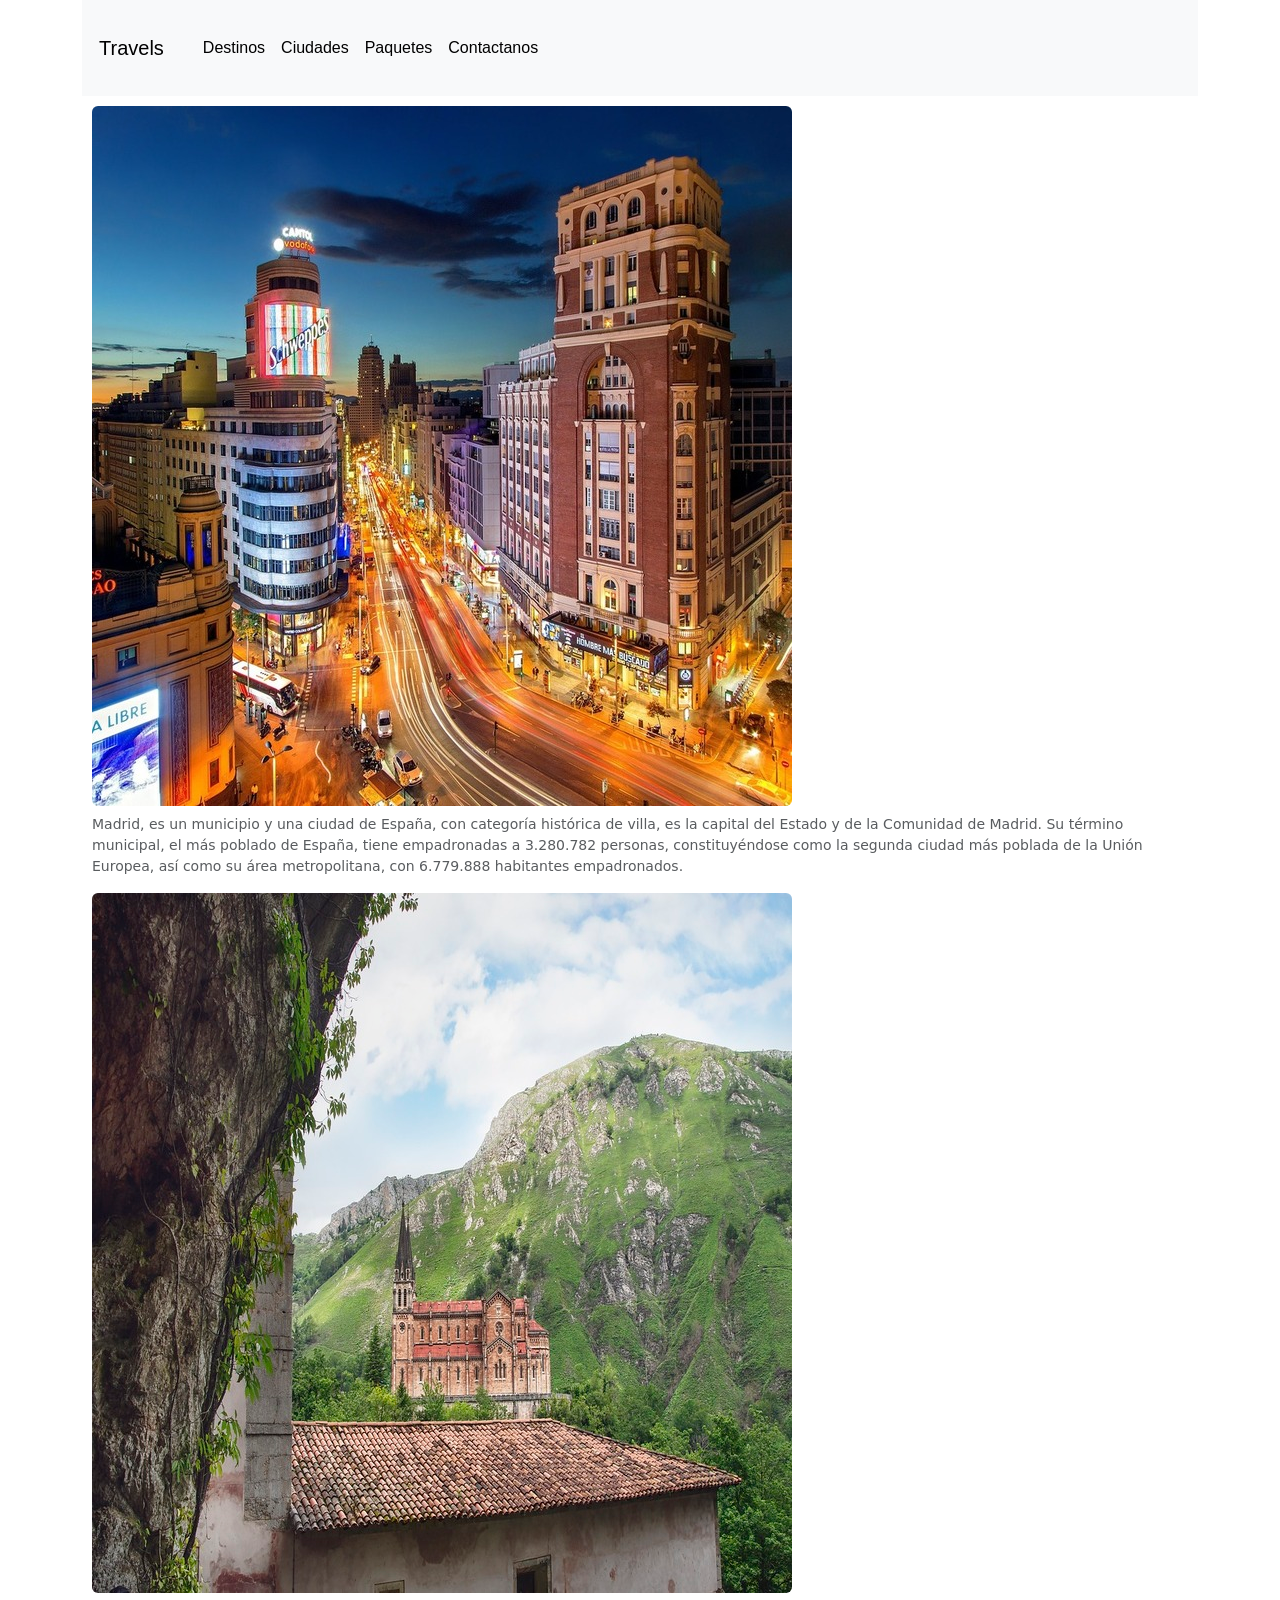
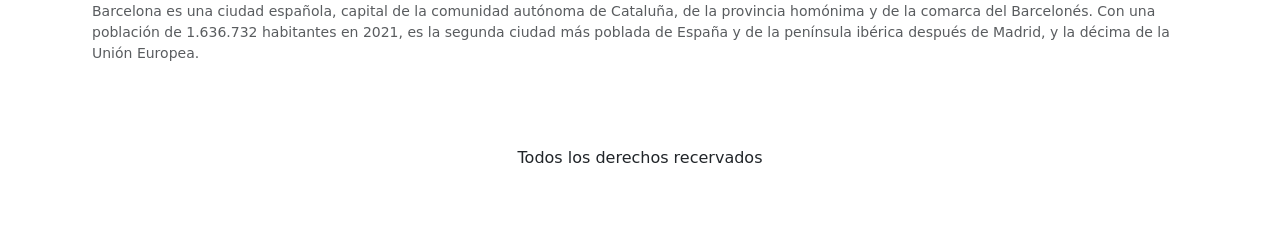
<file: proyecto 3 v 2/paginas/ciudades.html>
<!DOCTYPE html>
<html lang="en">

<head>
    <meta charset="UTF-8">
    <meta http-equiv="X-UA-Compatible" content="IE=edge">
    <meta name="viewport" content="width=device-width, initial-scale=1.0">
    <title>Travels</title>
    <!--CDN Bootstrap agregado desde la web JS-->
    <link href="https://cdn.jsdelivr.net/npm/bootstrap@5.3.0-alpha3/dist/css/bootstrap.min.css" rel="stylesheet"
        integrity="sha384-KK94CHFLLe+nY2dmCWGMq91rCGa5gtU4mk92HdvYe+M/SXH301p5ILy+dN9+nJOZ" crossorigin="anonymous">
    <link rel="shortcut icon" href="../imagenes/icono.png" type="image/x-icon">
    <link rel="stylesheet" href="../css/style.css">
    <meta name="viewport" content="width=device-width, initial-scale=1.0">
</head>

<body class="container">
    <header>
        <nav class="navbar navbar-expand-lg bg-body-tertiary">
            <div class="container-fluid">
                <a class="navbar-brand" href="../Index.html">Travels</a>
                <button class="navbar-toggler" type="button" data-bs-toggle="collapse"
                    data-bs-target="#navbarSupportedContent" aria-controls="navbarSupportedContent"
                    aria-expanded="false" aria-label="Toggle navigation">
                    <span class="navbar-toggler-icon"></span>
                </button>
                <div class="collapse navbar-collapse" id="navbarSupportedContent">
                    <ul class="navbar-nav me-auto mb-2 mb-lg-0">
                        <li class="nav-item">
                            <a class="nav-link active" aria-current="page" href="../paginas/destinos.html">Destinos</a>
                        </li>

                        <li class="nav-item">
                            <a class="nav-link active" aria-current="page" href="../paginas/ciudades.html">Ciudades</a>
                        </li>

                        <li class="nav-item">
                            <a class="nav-link active" aria-current="page" href="../paginas/paquetes.html">Paquetes</a>
                        </li>

                        <li class="nav-item">
                            <a class="nav-link active" aria-current="page"
                                href="../paginas/contactanos.html">Contactanos</a>
                        </li>

                    </ul>
                </div>
            </div>
        </nav>
    </header>

<!--Este div contiene todo lo que se visualiza en el cuerpo de la pagina-->
    <div>

        <figure class="figure">
            <img src="../imagenes/ciudad.jpg" class="figure-img img-fluid rounded" alt="imagen de madrid">
            <figcaption class="figure-caption">Madrid, es un municipio y una ciudad de España, con categoría histórica de villa, es la capital del Estado y de la Comunidad de Madrid. Su término municipal, el más poblado de España, tiene empadronadas a 3.280.782 personas, constituyéndose como la segunda ciudad más poblada de la Unión Europea, así como su área metropolitana, con 6.779.888 habitantes empadronados.</figcaption>
        </figure>

        <figure class="figure">
            <img src="../imagenes/castillo.jpg" class="figure-img img-fluid rounded" alt="imagen de barcelona">
            <figcaption class="figure-caption">Barcelona es una ciudad española, capital de la comunidad autónoma de Cataluña, de la provincia homónima y de la comarca del Barcelonés. Con una población de 1.636.732 habitantes en 2021, es la segunda ciudad más poblada de España y de la península ibérica después de Madrid, y la décima de la Unión Europea.</figcaption>
        </figure>

    </div>

    <footer class="pie">
        <p style="font-size: 1rem; justify-content: center;" id="pie">Todos los derechos recervados</p>
    </footer>

    <!--JS de Boostrap-->
    <script src="https://cdn.jsdelivr.net/npm/bootstrap@5.3.0-alpha3/dist/js/bootstrap.bundle.min.js"
        integrity="sha384-ENjdO4Dr2bkBIFxQpeoTz1HIcje39Wm4jDKdf19U8gI4ddQ3GYNS7NTKfAdVQSZe"
        crossorigin="anonymous"></script>
</body>

</html>
</file>
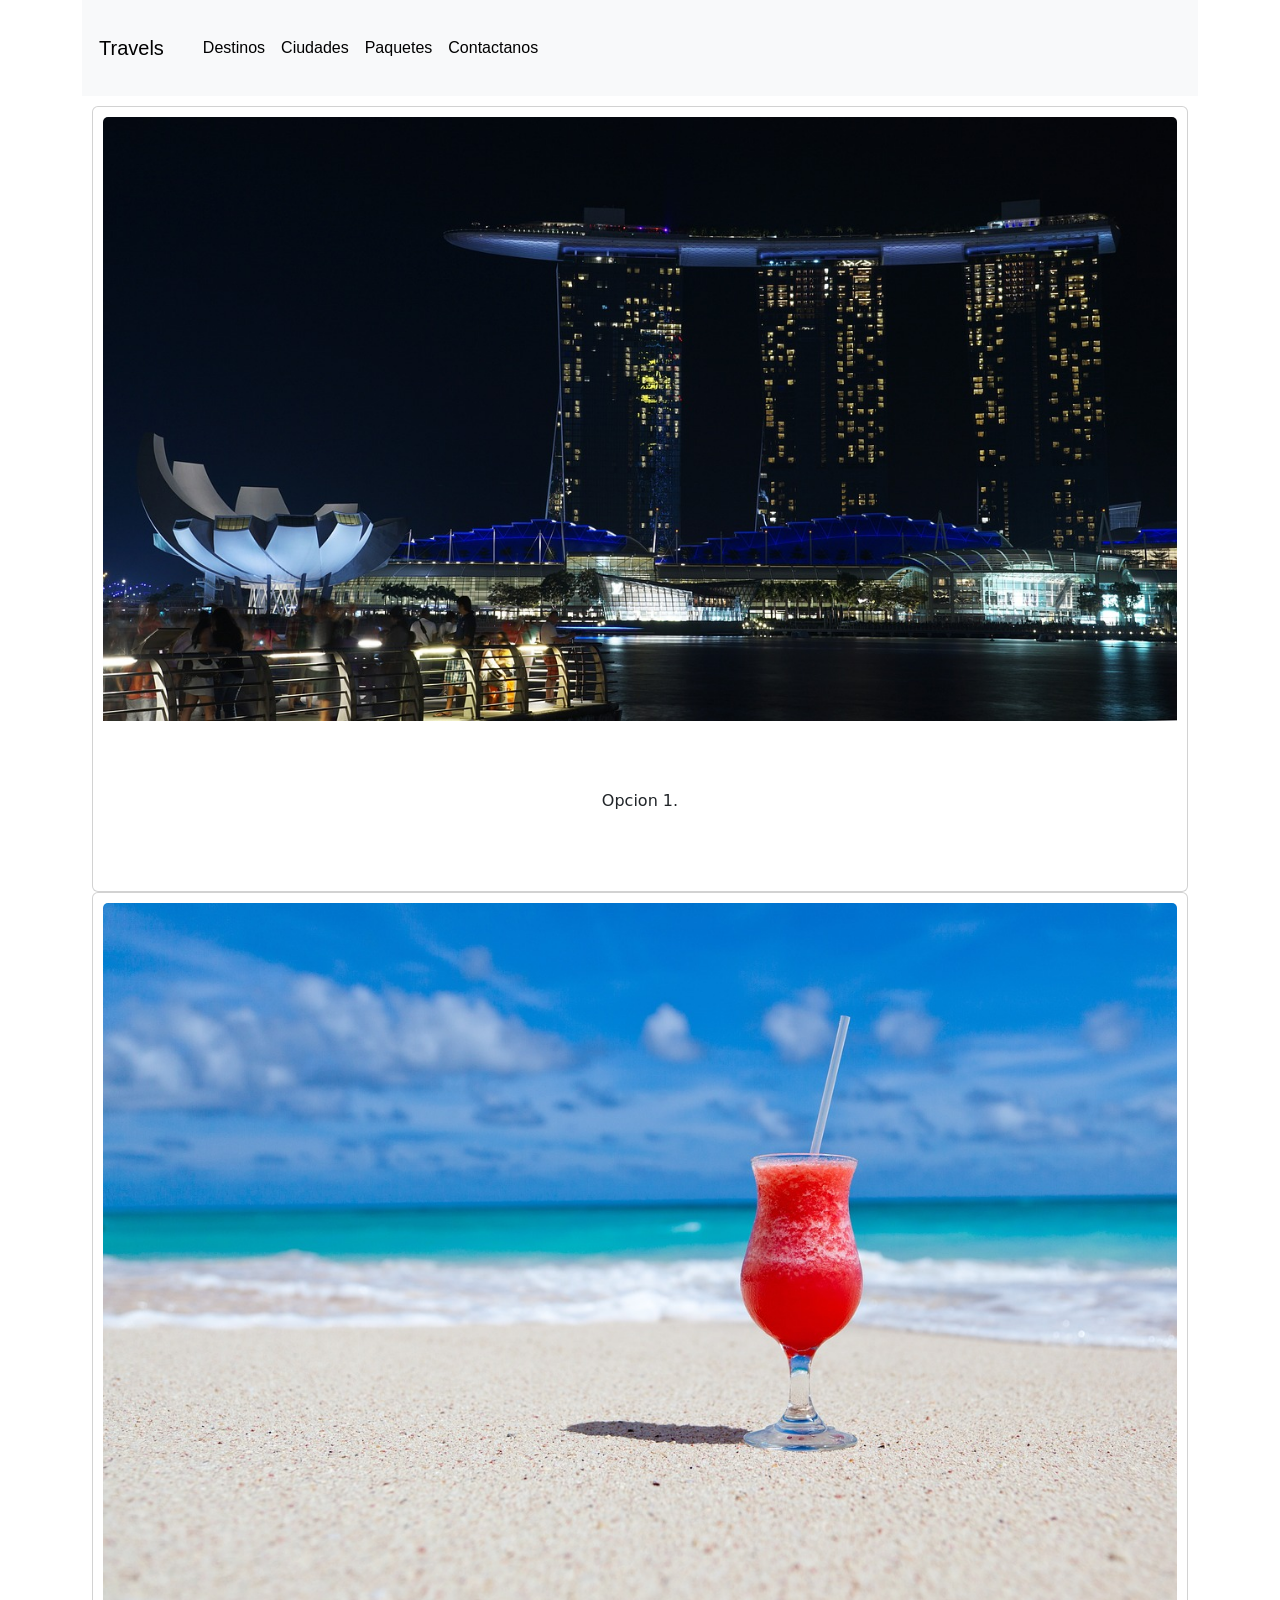
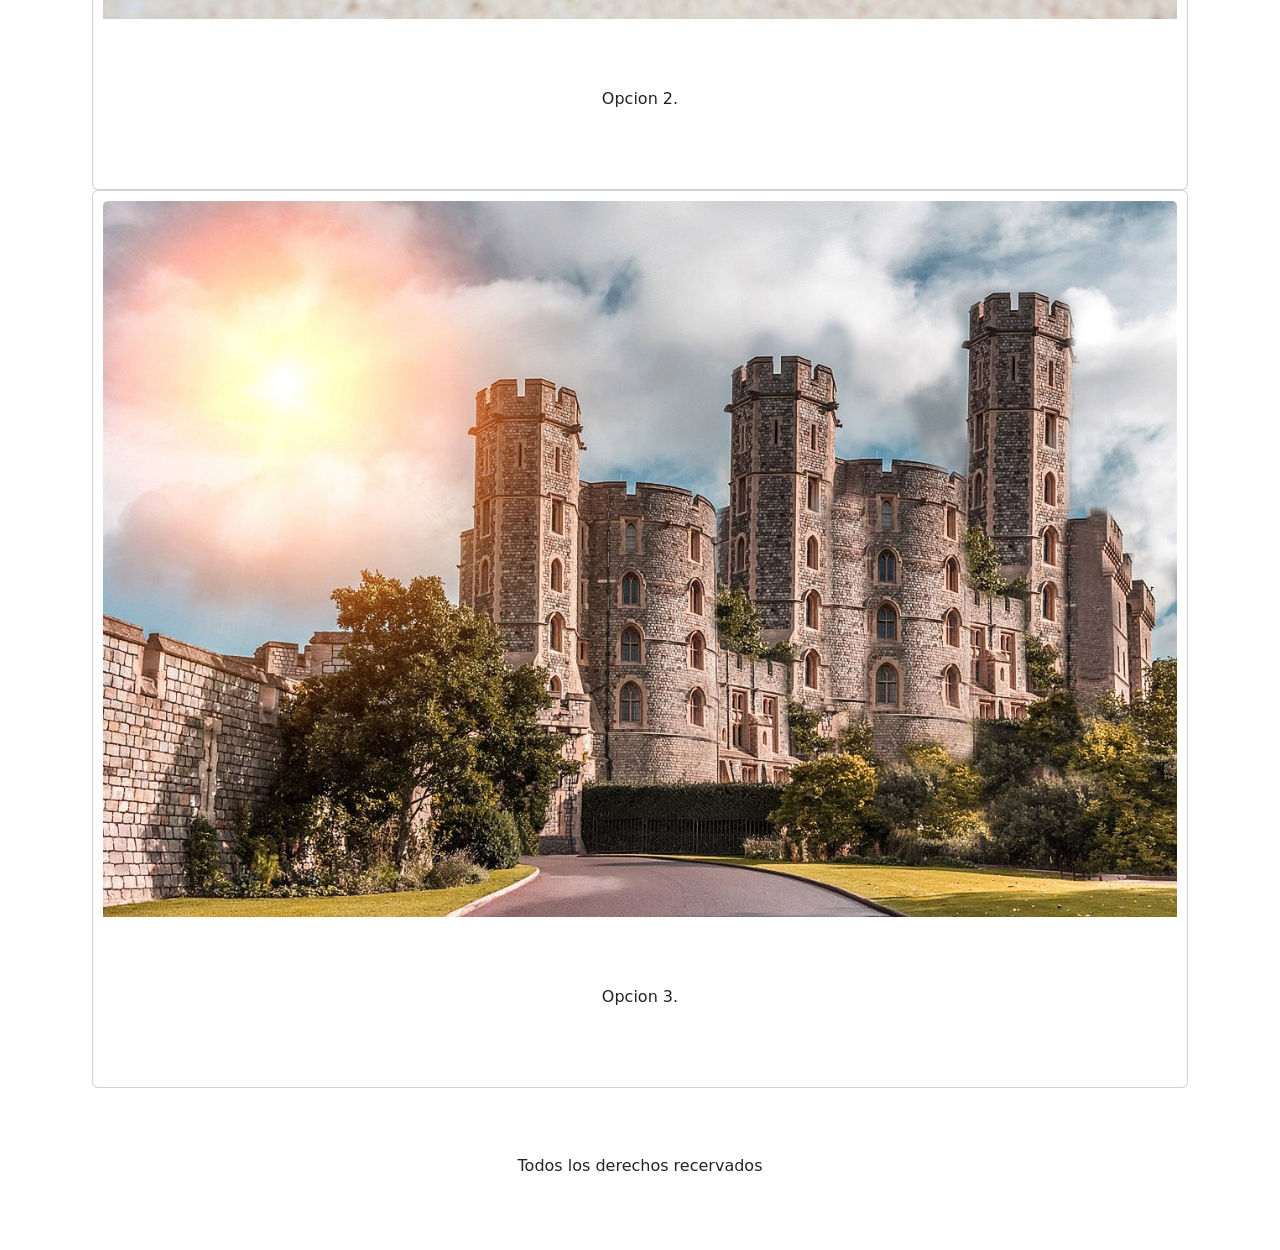
<file: proyecto 3 v 2/paginas/paquetes.html>
<!DOCTYPE html>
<html lang="en">

<head>
    <meta charset="UTF-8">
    <meta http-equiv="X-UA-Compatible" content="IE=edge">
    <meta name="viewport" content="width=device-width, initial-scale=1.0">
    <title>Travels</title>
    <!--CDN Bootstrap agregado desde la web JS-->
    <link href="https://cdn.jsdelivr.net/npm/bootstrap@5.3.0-alpha3/dist/css/bootstrap.min.css" rel="stylesheet"
        integrity="sha384-KK94CHFLLe+nY2dmCWGMq91rCGa5gtU4mk92HdvYe+M/SXH301p5ILy+dN9+nJOZ" crossorigin="anonymous">
    <link rel="shortcut icon" href="../imagenes/icono.png" type="image/x-icon">
    <link rel="stylesheet" href="../css/style.css">
    <meta name="viewport" content="width=device-width, initial-scale=1.0">
</head>

<body class="container">
    <header>
        <nav class="navbar navbar-expand-lg bg-body-tertiary">
            <div class="container-fluid">
                <a class="navbar-brand" href="../Index.html">Travels</a>
                <button class="navbar-toggler" type="button" data-bs-toggle="collapse"
                    data-bs-target="#navbarSupportedContent" aria-controls="navbarSupportedContent"
                    aria-expanded="false" aria-label="Toggle navigation">
                    <span class="navbar-toggler-icon"></span>
                </button>
                <div class="collapse navbar-collapse" id="navbarSupportedContent">
                    <ul class="navbar-nav me-auto mb-2 mb-lg-0">
                        <li class="nav-item">
                            <a class="nav-link active" aria-current="page" href="../paginas/destinos.html">Destinos</a>
                        </li>

                        <li class="nav-item">
                            <a class="nav-link active" aria-current="page" href="../paginas/ciudades.html">Ciudades</a>
                        </li>

                        <li class="nav-item">
                            <a class="nav-link active" aria-current="page" href="../paginas/paquetes.html">Paquetes</a>
                        </li>

                        <li class="nav-item">
                            <a class="nav-link active" aria-current="page"
                                href="../paginas/contactanos.html">Contactanos</a>
                        </li>

                    </ul>
                </div>
            </div>
        </nav>
    </header>
<!--Este div contiene todo lo que se visualiza en el cuerpo de la pagina-->
    <div>
        
        <div class="card" style="width: 100%;">
            <img src="../imagenes/pack1.jpg" class="card-img-top" alt="detalles del paquete 1">
            <div class="card-body">
                <p class="card-text">Opcion 1.</p>
            </div>
        </div>
        
        <div class="card" style="width: 100%;">
            <img src="../imagenes/pack2.jpg" class="card-img-top" alt="detalles del paquete 2">
            <div class="card-body">
                <p class="card-text">Opcion 2.</p>
            </div>
        </div>
        
        <div class="card" style="width: 100%;">
            <img src="../imagenes/pack3.jpg" class="card-img-top" alt="detalles del paquete 3">
            <div class="card-body">
                <p class="card-text">Opcion 3.</p>
            </div>
        </div>
    </div>


    <footer class="pie">
        <p style="font-size: 1rem; justify-content: center;" id="pie">Todos los derechos recervados</p>
    </footer>
    <!--JS de Boostrap-->
    <script src="https://cdn.jsdelivr.net/npm/bootstrap@5.3.0-alpha3/dist/js/bootstrap.bundle.min.js"
        integrity="sha384-ENjdO4Dr2bkBIFxQpeoTz1HIcje39Wm4jDKdf19U8gI4ddQ3GYNS7NTKfAdVQSZe"
        crossorigin="anonymous"></script>
</body>

</html>
</file>
<file: proyecto 3 v 2/css/style.css>
* {
  padding: 0;
  margin: 0;
  box-sizing: border-box;
}

/*Variable SASS para color del menu hover*/
/*mixin*/
p {
  text-align: center;
  text-justify: auto;
  padding: 5%;
}

p:hover {
  text-shadow: 0.5px 0.5px gray;
}

/*espaciado de div para mejor visualizacion*/
div {
  padding: 10px;
}
div a {
  display: inline-block;
  padding: 5px;
  font-family: Verdana, Geneva, Tahoma, sans-serif;
}
div footer {
  text-align: center;
  text-justify: center;
}
div .img_prin {
  justify-items: center;
  align-items: center;
}

/*Cambio de color al pasar el mouse*/
a:hover {
  font-weight: bold;
  padding: 1vh;
  background-color: lightblue;
  color: black;
}

.grid-pad {
  display: grid;
  grid-template-rows: 30vh 30vh 30vh;
  grid-template-areas: "seccion seccion seccion";
  margin-bottom: 0.5%;
}

.grid-item {
  grid-area: seccion;
  width: 30%;
  height: 30%;
}

@media screen and (max-width: 768px) {
  .grid-pad {
    display: grid;
    row-gap: 3px;
    grid-template-columns: 3fr;
    grid-template-rows: 30% 30% 30%;
    grid-template-areas: "seccion" "seccion" "seccion";
  }
  .figure {
    align-items: center;
    justify-items: center;
  }
  .card {
    width: 30vw;
  }
}
.button, button--enviar {
  color: gray;
}

/*Extend para boton*/
button--enviar {
  color: lightgray;
}

.pie {
  font: red;
}/*# sourceMappingURL=style.css.map */
</file>
